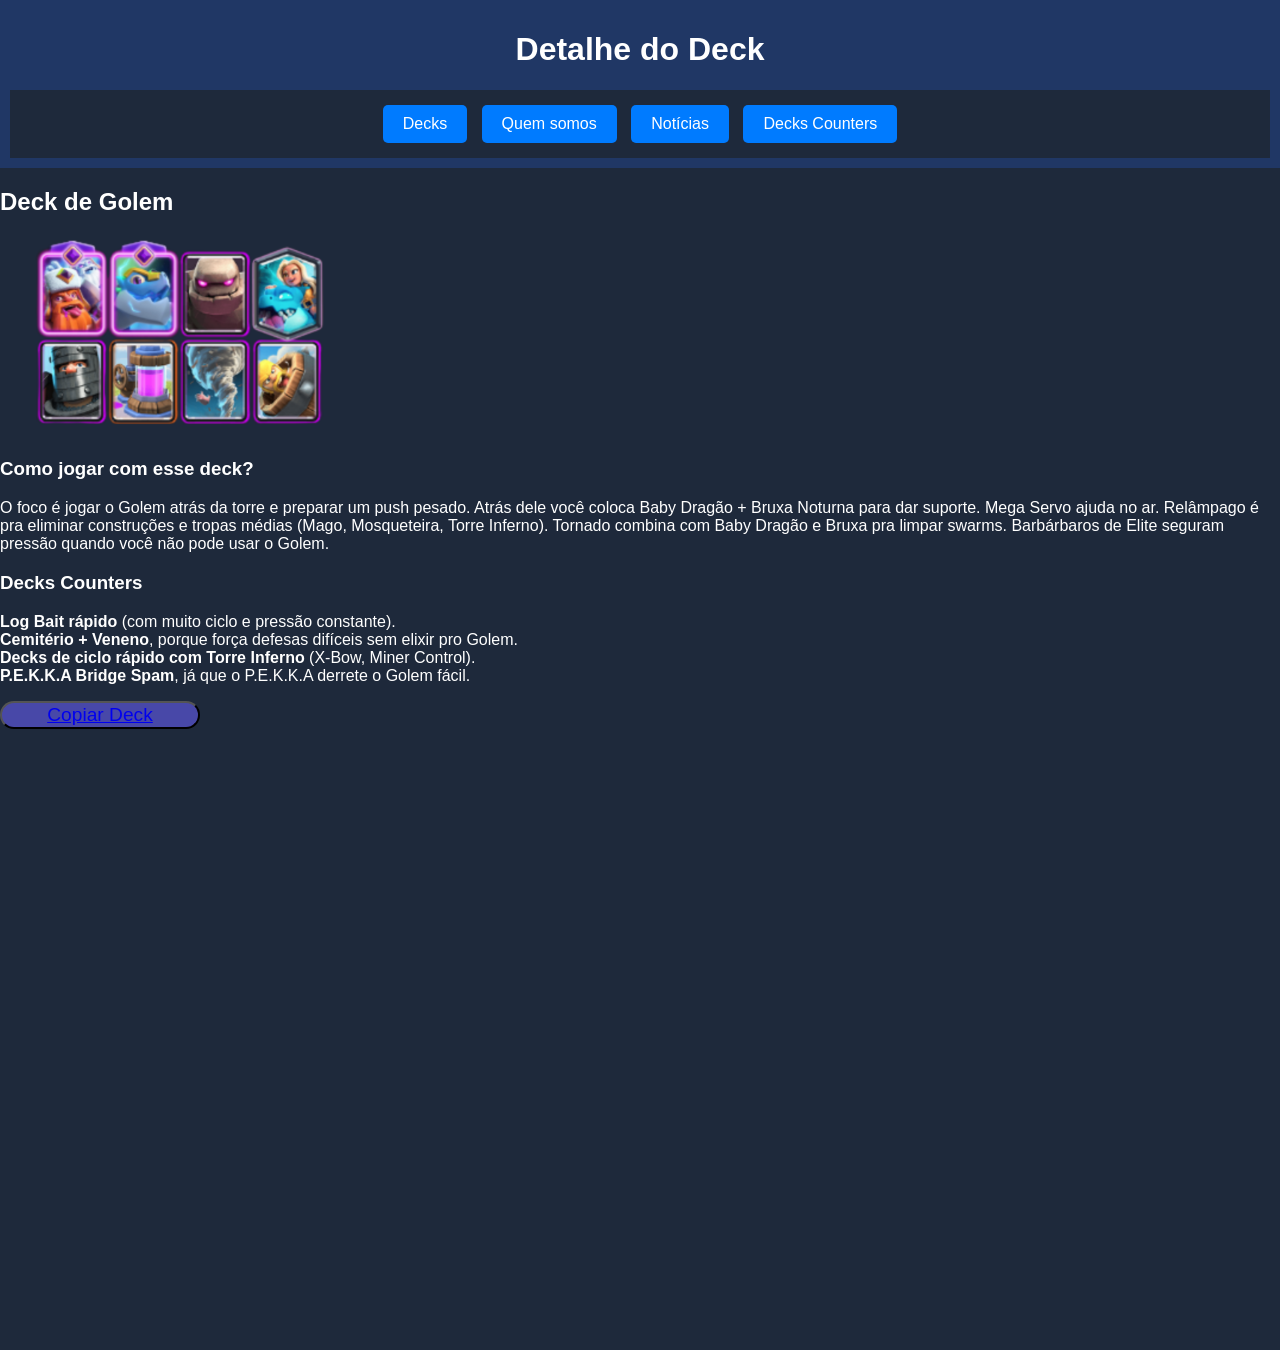
<file: deck-detail.html>
<!doctype html>
<html lang="pt-BR">
<head>
  <meta charset="utf-8" />
  <meta name="viewport" content="width=device-width,initial-scale=1" />
  <title>Detalhe do Deck - Clash Royale Deck Nexus</title>
  <link rel="stylesheet" href="style2.css" />
  <link rel="icon" type="image/png" href="img/logo.png">
</head>
<body>
  <header>
    <h1>Detalhe do Deck</h1>
    <nav>
    <a href="decks.html">Decks</a> 
    <a href="sobrenos.html">Quem somos</a>
    <a href="https://www.clashroyaledicas.com/noticias">Notícias</a>
    <a href="decks.counters.html">Decks Counters</a>
    </nav>
  </header>

  <main>
    <article id="deck">
      <h2 id="deck-name">Deck de Golem</h2>
      <div class="deck-cards">
        
        <img src="img/Design sem nome (4).png"width="360px" height="200px" alt="deck geral"/>
      </div>

      <section>
        <h3>Como jogar com esse deck?</h3>
        <p>O foco é jogar o Golem atrás da torre e preparar um push pesado.

Atrás dele você coloca Baby Dragão + Bruxa Noturna para dar suporte.

Mega Servo ajuda no ar.

Relâmpago é pra eliminar construções e tropas médias (Mago, Mosqueteira, Torre Inferno).

Tornado combina com Baby Dragão e Bruxa pra limpar swarms.

Barbárbaros de Elite seguram pressão quando você não pode usar o Golem.</p>
      </section>

      <section>
        <h3>Decks Counters</h3>
      <p> <strong>Log Bait rápido</strong> (com muito ciclo e pressão constante).<br>

<strong> Cemitério + Veneno</strong>, porque força defesas difíceis sem elixir pro Golem.<br>

<strong>  Decks de ciclo rápido com Torre Inferno</strong> (X-Bow, Miner Control).<br>

<strong>  P.E.K.K.A Bridge Spam</strong>, já que o P.E.K.K.A derrete o Golem fácil.</p>

      <button id="copy-deck"><a href="https://link.clashroyale.com/deck/pt?deck=26000029;26000053;26000017;37173;26000050;26000027;27000005;28000011;26000043"
   class="btn-deck">
   Copiar Deck
</a></button>
      
    </article>
  </main>

  <script src="script.js"></script>
</body>
</html>
</file>
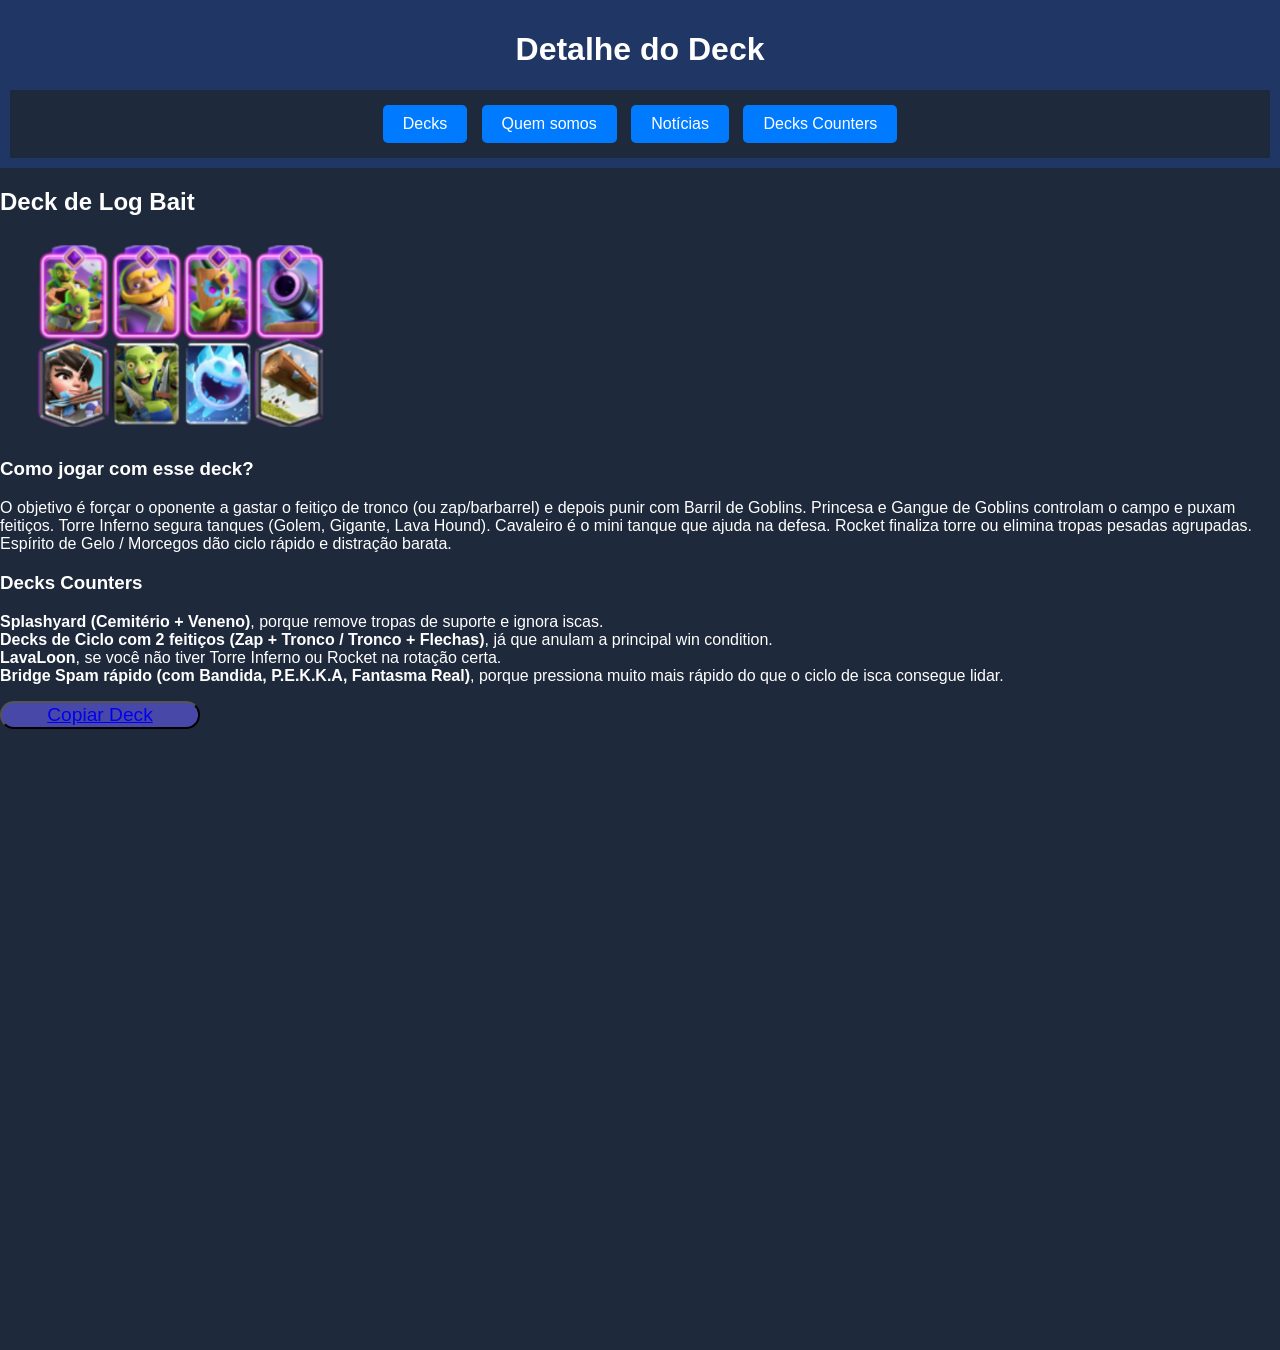
<file: deck-detail2 - Copia.html>
<!doctype html>
<html lang="pt-BR">
<head>
  <meta charset="utf-8" />
  <meta name="viewport" content="width=device-width,initial-scale=1" />
  <title>Detalhe do Deck - Clash Royale Deck Nexus</title>
  <link rel="stylesheet" href="style2.css" />
  <link rel="icon" type="image/png" href="img/logo.png">
</head>
<body>
  <header>
    <h1>Detalhe do Deck</h1>
    <nav>
      <a href="decks.html">Decks</a> 
      <a href="sobrenos.html">Quem somos</a>
      <a href="https://www.clashroyaledicas.com/noticias">Notícias</a>
      <a href="decks.counters.html">Decks Counters</a>
    </nav>
  </header>

  <main>
    <article id="deck">
      <h2 id="deck-name">Deck de Log Bait</h2>
      <div class="deck-cards">
        
        <img src="img/Design sem nome (7).png"width="360" height="200" alt="deck geral" />
      </div>

      <section>
        <h3>Como jogar com esse deck?</h3>
        <p>O objetivo é forçar o oponente a gastar o feitiço de tronco (ou zap/barbarrel) e depois punir com Barril de Goblins.

Princesa e Gangue de Goblins controlam o campo e puxam feitiços.

Torre Inferno segura tanques (Golem, Gigante, Lava Hound).

Cavaleiro é o mini tanque que ajuda na defesa.

Rocket finaliza torre ou elimina tropas pesadas agrupadas.

Espírito de Gelo / Morcegos dão ciclo rápido e distração barata.</p>
      </section>

      <section>
        <h3>Decks Counters</h3>
      <p><strong>Splashyard (Cemitério + Veneno)</strong>, porque remove tropas de suporte e ignora iscas.<br>

<strong>Decks de Ciclo com 2 feitiços (Zap + Tronco / Tronco + Flechas)</strong>, já que anulam a principal win condition.<br>

<strong>LavaLoon</strong>, se você não tiver Torre Inferno ou Rocket na rotação certa.<br>

<strong>Bridge Spam rápido (com Bandida, P.E.K.K.A, Fantasma Real)</strong>, 
porque pressiona muito mais rápido do que o ciclo de isca consegue lidar.</p>

      <button id="copy-deck"><a href="https://link.clashroyale.com/deck/pt?deck=28000004;26000000;26000037;27000000;26000040;26000019;26000030;28000011"
   class="btn-deck">
   Copiar Deck
</a></button>

    </article>
  </main>

  <script src="script.js"></script>
</body>
</html>
</file>
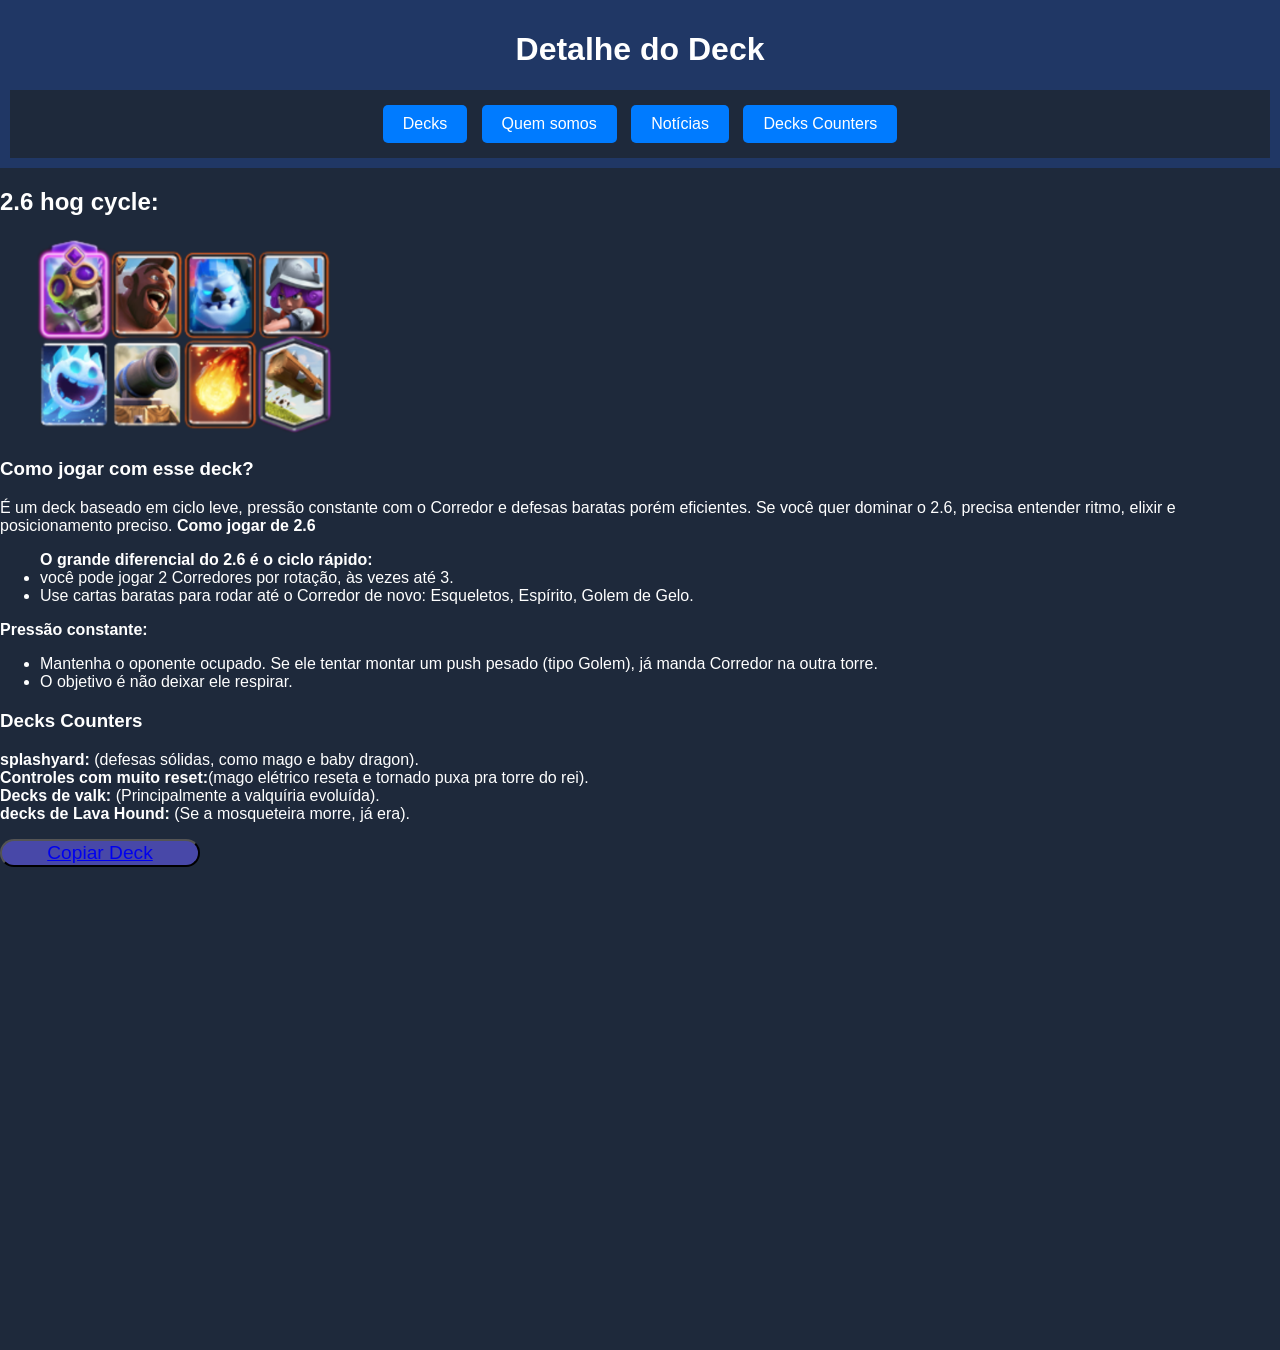
<file: deck-detail3 - Copia (2).html>
<!doctype html>
<html lang="pt-BR">

<head>
  <meta charset="utf-8" />
  <meta name="viewport" content="width=device-width,initial-scale=1" />
  <title>Detalhe do Deck - Clash Royale Deck Nexus</title>
  <link rel="stylesheet" href="style2.css" />
  <link rel="icon" type="image/png" href="img/logo.png">
</head>

<body>
  <header>
    <h1>Detalhe do Deck</h1>
    <nav>
      <a href="decks.html">Decks</a> 
      <a href="sobrenos.html">Quem somos</a>
      <a href="https://www.clashroyaledicas.com/noticias">Notícias</a>
      <a href="decks.counters.html">Decks Counters</a>
    </nav>
  </header>

  <main>
    <article id="deck">
      <h2 id="deck-name">2.6 hog cycle:</h2>
      <div class="deck-cards">

        <img src="img/Design sem nome (8).png" width="360" height="200" alt="deck geral" />
      </div>

      <section>
        <h3>Como jogar com esse deck?</h3>
        <p>É um deck baseado em ciclo leve, pressão constante com o Corredor e defesas baratas porém eficientes.
          Se você quer dominar o 2.6, precisa entender ritmo, elixir e posicionamento preciso.

          <strong>Como jogar de 2.6</strong>
        <ul>
          <strong>O grande diferencial do 2.6 é o ciclo rápido: </strong>
          <li>você pode jogar 2 Corredores por rotação, às vezes até 3.</li>
          <li>
            Use cartas baratas para rodar até o Corredor de novo: Esqueletos, Espírito, Golem de Gelo.
          </li>
        </ul>
          <strong>Pressão constante:</strong>
          <ul>
            <li>
              Mantenha o oponente ocupado. 
              Se ele tentar montar um push pesado (tipo Golem), já manda Corredor na outra torre.
            </li>
            <li>O objetivo é não deixar ele respirar.</li>
          </ul>
          

      </section>

      <section>
        <h3>Decks Counters</h3>
        <p> <strong>splashyard:</strong> (defesas sólidas, como mago e baby dragon).<br>

          <strong>Controles com muito reset:</strong>(mago elétrico reseta e tornado puxa pra torre do rei).<br>

          <strong>Decks de valk:</strong> (Principalmente a valquíria evoluída).<br>

          <strong>decks de Lava Hound:</strong> (Se a mosqueteira morre, já era).
        </p>

      <button id="copy-deck"><a href="https://link.clashroyale.com/deck/pt?deck=26000013;26000021;26000038;26000014;26000030;27000000;28000000;28000011"
   class="btn-deck">
   Copiar Deck
</a></button>

    </article>
  </main>

  <script src="script.js"></script>
</body>

</html>
</file>
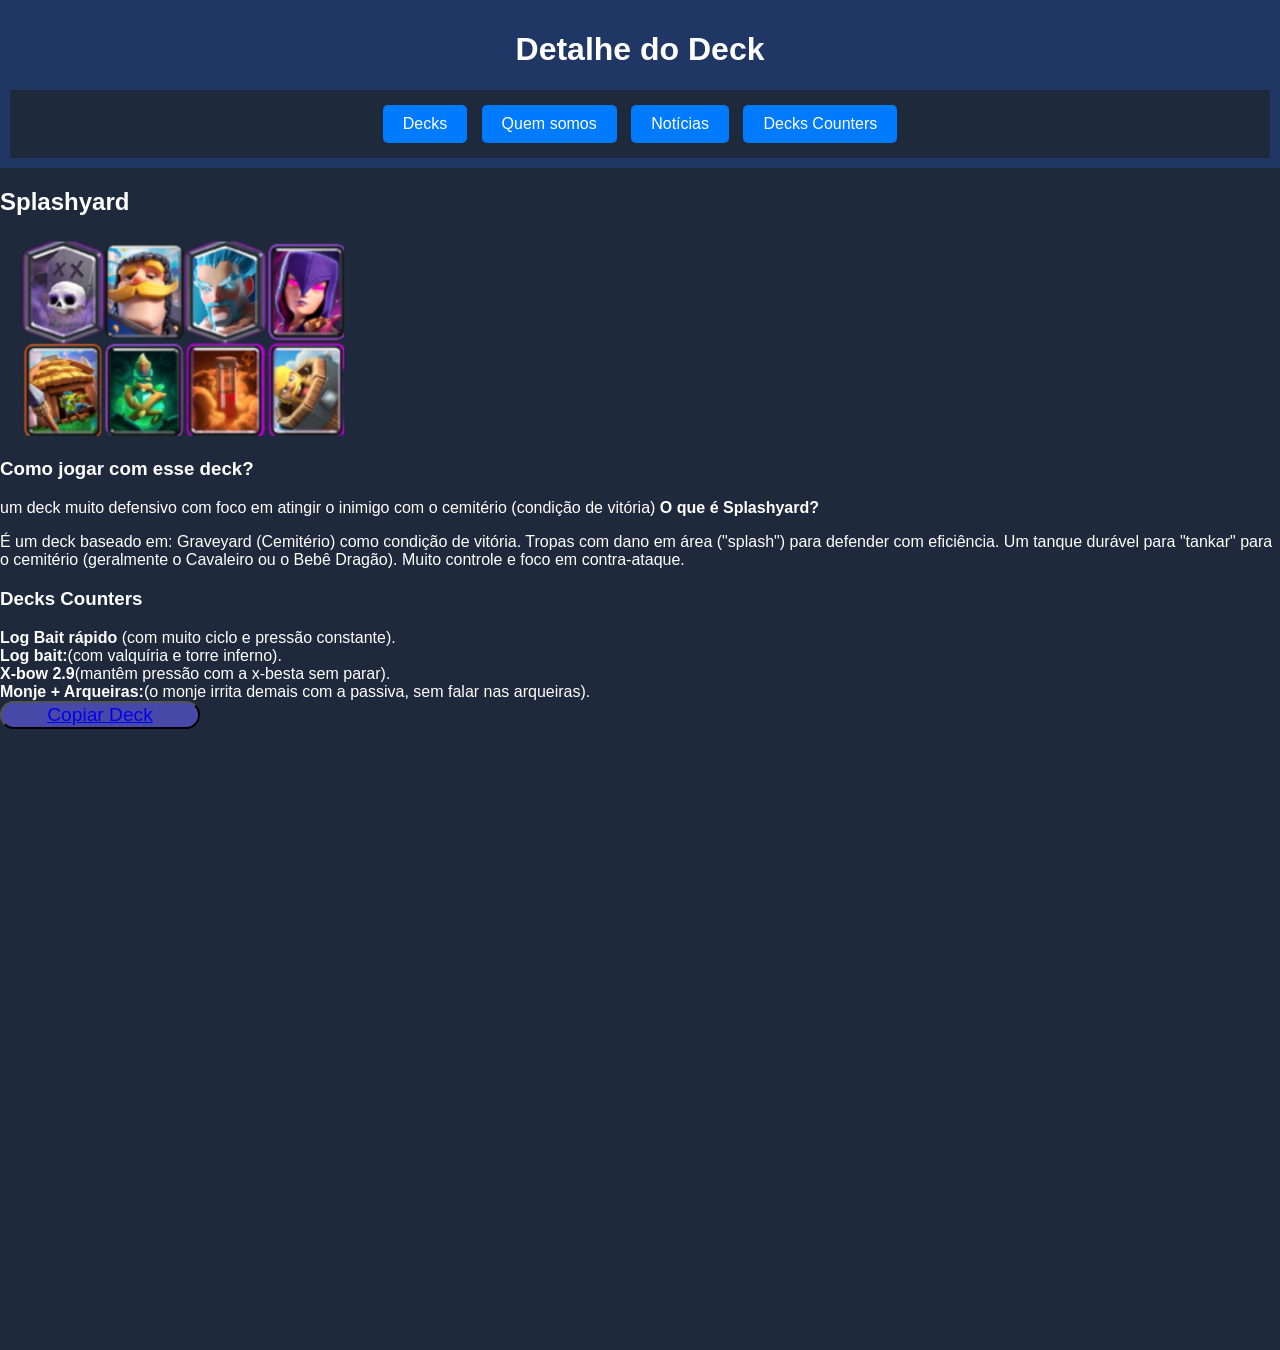
<file: deck-detail4 - Copia (4).html>
<!doctype html>
<html lang="pt-BR">
<head>
  <meta charset="utf-8" />
  <meta name="viewport" content="width=device-width,initial-scale=1" />
  <title>Detalhe do Deck - Clash Royale Deck Nexus</title>
  <link rel="stylesheet" href="style2.css" />
  <link rel="icon" type="image/png" href="img/logo.png">
</head>
<body>
  <header>
    <h1>Detalhe do Deck</h1>
    <nav>
      <a href="decks.html">Decks</a> 
      <a href="sobrenos.html">Quem somos</a>
      <a href="https://www.clashroyaledicas.com/noticias">Notícias</a>
      <a href="decks.counters.html">Decks Counters</a>
    </nav>
  </header>

  <main>
    <article id="deck">
      <h2 id="deck-name">Splashyard</h2>
      <div class="deck-cards">
       
        <img src="img/Design sem nome (6).png"width="360" height="200" alt="deck geral"/>
      </div>

      <section>
        <h3>Como jogar com esse deck?</h3>
        <p>um deck muito defensivo com foco em atingir o inimigo com o cemitério (condição de vitória)

          <strong>O que é Splashyard?</strong>
        <p>
          É um deck baseado em:

Graveyard (Cemitério) como condição de vitória.

Tropas com dano em área ("splash") para defender com eficiência.

Um tanque durável para "tankar" para o cemitério (geralmente o Cavaleiro ou o Bebê Dragão).

Muito controle e foco em contra-ataque.
        </p>



      </section>

      <section>
        <h3>Decks Counters</h3>
      <p> <strong>Log Bait rápido</strong> (com muito ciclo e pressão constante).<br>

<strong>Log bait:</strong>(com valquíria e torre inferno).<br>

<strong>X-bow 2.9</strong>(mantêm pressão com a x-besta sem parar).<br>

<strong>Monje + Arqueiras:</strong>(o monje irrita demais com a passiva, sem falar nas arqueiras).</br>

      <button id="copy-deck"><a href="https://link.clashroyale.com/deck/pt?deck=28000010;26000000;26000023;26000007;27000001;log;28000009;28000004"
   class="btn-deck">
   Copiar Deck
</a></button>

    </article>
  </main>

  <script src="script.js"></script>
</body>
</html>
</file>
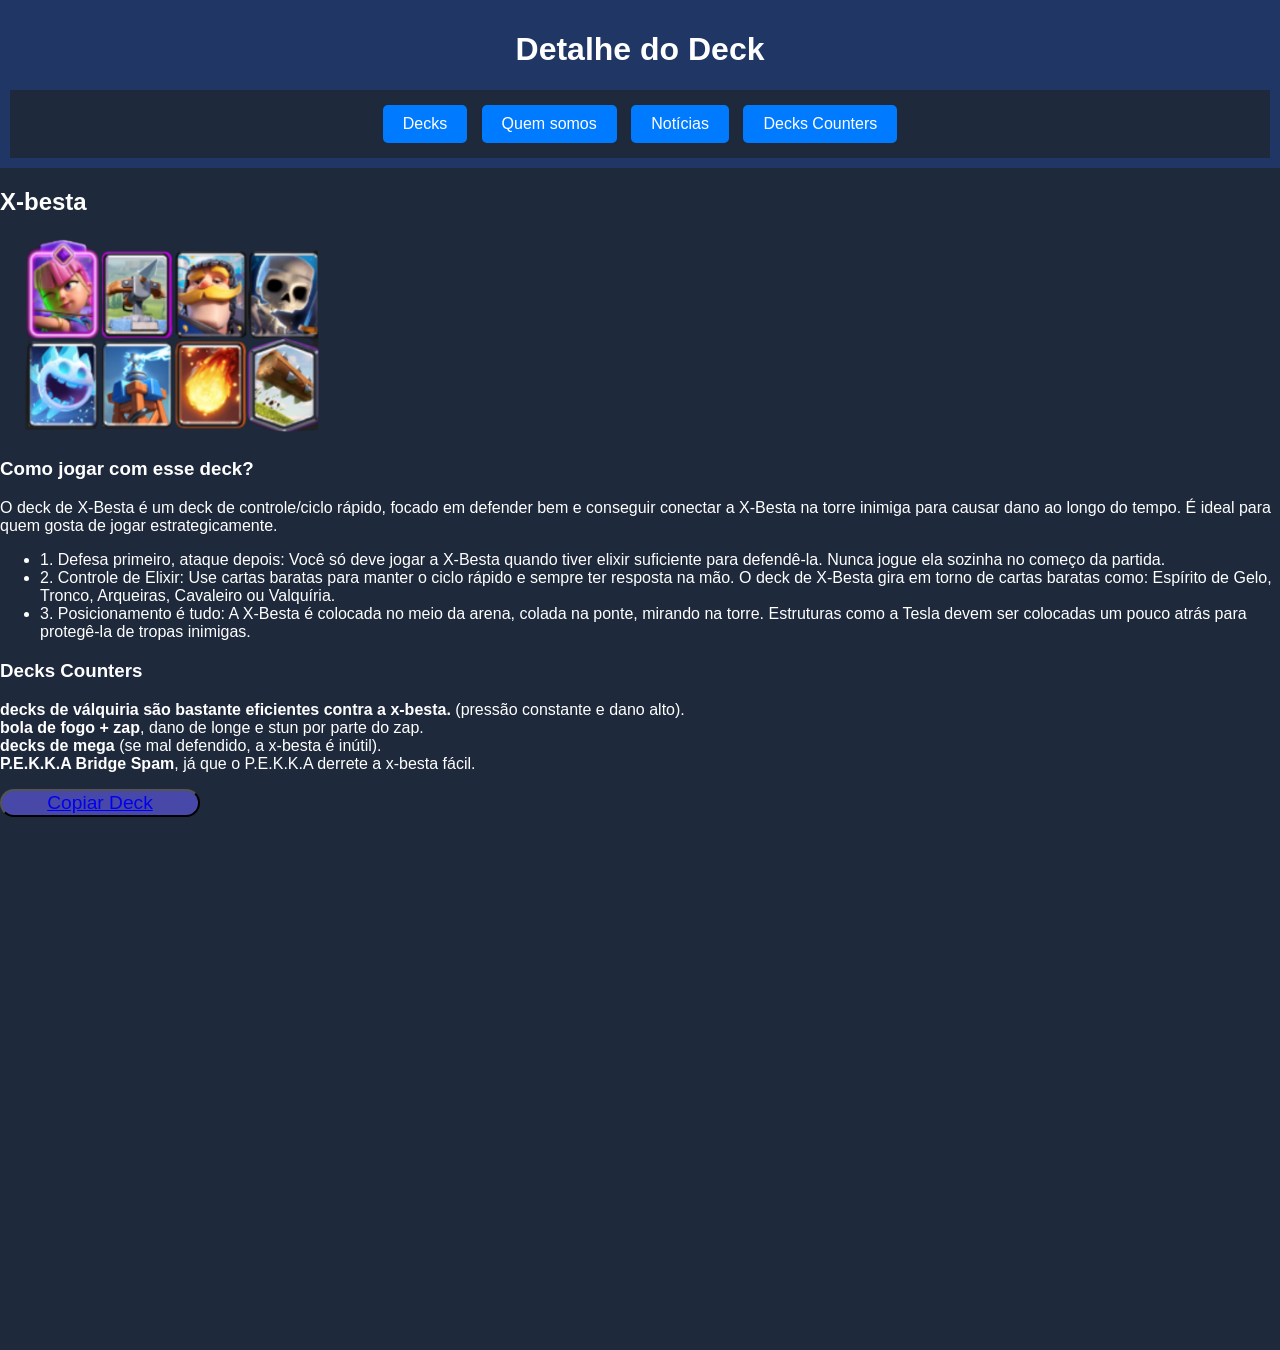
<file: deck-detail5 - Copia (3).html>
<!doctype html>
<html lang="pt-BR">
<head>
  <meta charset="utf-8" />
  <meta name="viewport" content="width=device-width,initial-scale=1" />
  <title>Detalhe do Deck - Clash Royale Deck Nexus</title>
  <link rel="stylesheet" href="style2.css" />
  <link rel="icon" type="image/png" href="img/logo.png">
</head>
<body>
  <header>
    <h1>Detalhe do Deck</h1>
    <nav>
      <a href="decks.html">Decks</a> 
      <a href="sobrenos.html">Quem somos</a>
      <a href="https://www.clashroyaledicas.com/noticias">Notícias</a>
      <a href="decks.counters.html">Decks Counters</a>
    </nav>
  </header>

  <main>
    <article id="deck">
      <h2 id="deck-name">X-besta</h2>
      <div class="deck-cards">
        <img src="img/Design sem nome (9).png"width="360" height="200" alt="deck geral"/> 
       
      </div>

      <section>
        <h3>Como jogar com esse deck?</h3>
        <p>O deck de X-Besta é um deck de controle/ciclo rápido, 
          focado em defender bem e conseguir conectar a X-Besta na torre 
          inimiga para causar dano ao longo do tempo. 
          É ideal para quem gosta de jogar estrategicamente.
          <ul>
            <li>
              1. Defesa primeiro, ataque depois: 

           Você só deve jogar a X-Besta quando tiver elixir suficiente para defendê-la. 
          Nunca jogue ela sozinha no começo da partida.
            </li>
            <li>
              2. Controle de Elixir:
          
               Use cartas baratas para manter o ciclo rápido e sempre ter resposta na mão. 
              O deck de X-Besta gira em torno de cartas baratas como:
              Espírito de Gelo,
            
              Tronco,
            
              Arqueiras,
            
              Cavaleiro ou Valquíria.
            </li>
            
            <li> 3. Posicionamento é tudo:
               A X-Besta é colocada no meio da arena, colada na ponte, mirando na torre.
                Estruturas como a Tesla devem ser colocadas um pouco atrás para protegê-la 
                de tropas inimigas.
            </li>
          </ul>

          
</p>
      </section>

      <section>
        <h3>Decks Counters</h3>
      <p> <strong>decks de válquiria são bastante eficientes
        contra a x-besta.</strong> (pressão constante e dano alto).<br>

<strong> bola de fogo + zap</strong>, dano de longe e stun por parte do zap.<br>

<strong> decks de mega </strong> (se mal defendido, a x-besta é inútil).<br>

<strong>  P.E.K.K.A Bridge Spam</strong>, já que o P.E.K.K.A derrete a x-besta fácil.</p>

      <button id="copy-deck"><a href="https://link.clashroyale.com/deck/pt?deck=26000001;27000008;26000000;26000010;26000030;27000006;28000000;28000011"
   class="btn-deck">
   Copiar Deck
</a></button>

    </article>
  </main>

  <script src="script.js"></script>
</body>
</html>
</file>
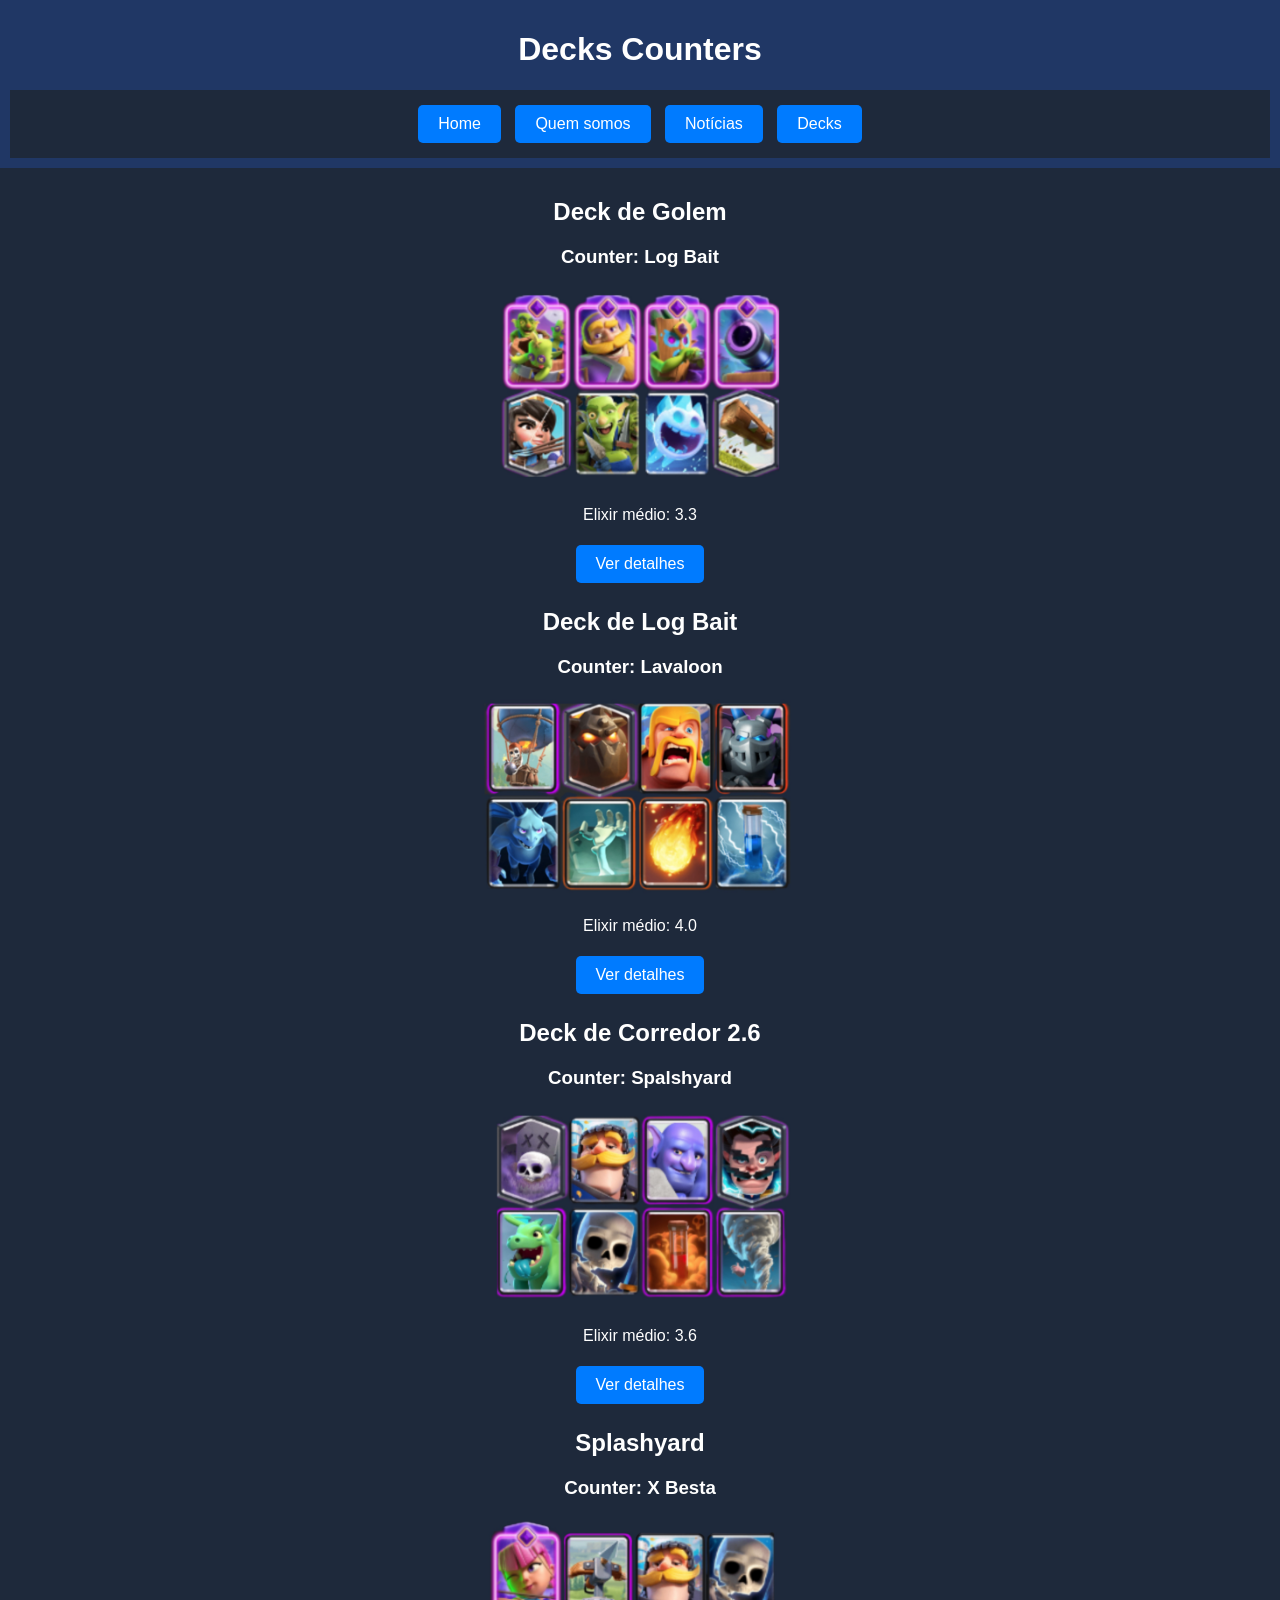
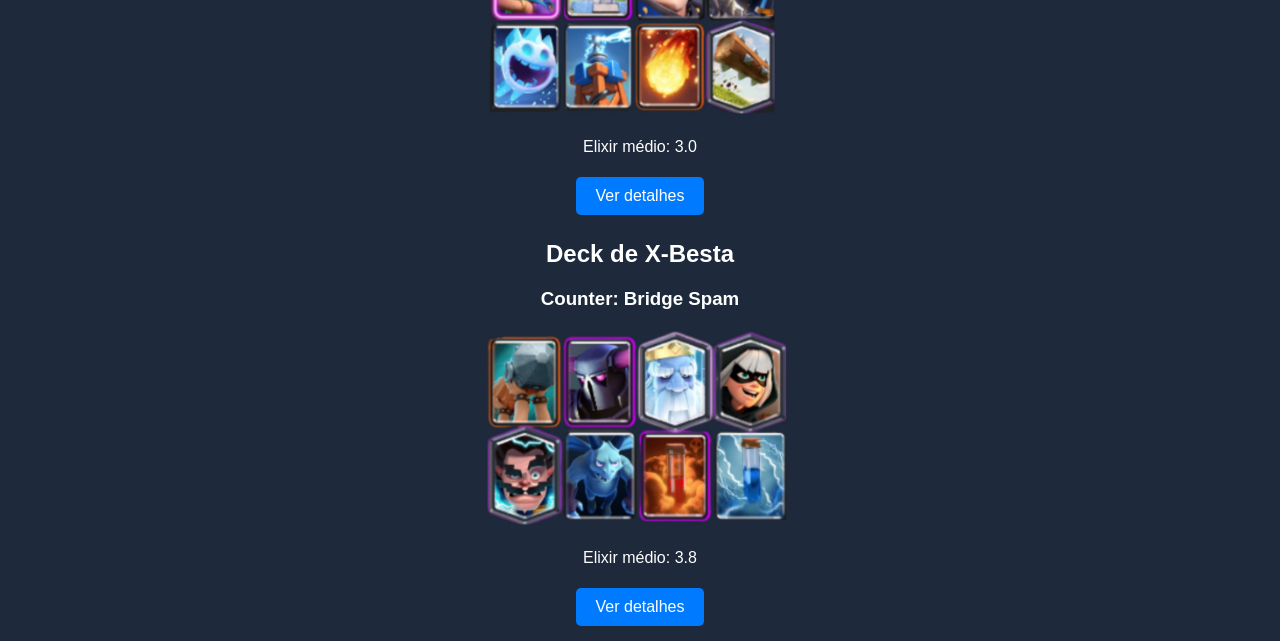
<file: decks.counters.html>
<!doctype html>
<html lang="pt-BR">
<head>
  <meta charset="utf-8" />
  <meta name="viewport" content="width=device-width,initial-scale=1" />
  <title> Clash Royale Deck Nexus</title>
  <link rel="stylesheet" href="style2.css" />
  <link rel="icon" type="image/png" href="img/logo.png">
</head>
<body>
  <header z-index="-1;">
    <h1>Decks Counters</h1>
    <nav>
    <a href="index.html">Home</a>
    <a href="sobrenos.html">Quem somos</a>
    <a href="https://www.clashroyaledicas.com/noticias">Notícias</a>
    <a href="decks.html">Decks</a>
    </nav>
  </header>
 
<nav>
  <main>
    <section class="deck-list">
      <div class="deck-card">
        <h2>Deck de Golem</h2>
        <h3> Counter: Log Bait</h3>
        <img src="deckcounter1.jpeg" width="350" height="200">
        <p>Elixir médio: 3.3</p>
        <a href="deck-detail2 - Copia.html">Ver detalhes</a>
      </div>

      <div class="deck-card">
        <h2>Deck de Log Bait</h2>
        <h3> Counter: Lavaloon</h3>
        <img src="WhatsApp Image 2025-11-19 at 14.55.51.jpeg" width="350" height="200">
        <p>Elixir médio: 4.0</p>
        <a href="deckscountersdetail2.html">Ver detalhes</a>
      </div>

       <div class="deck-card">
        <h2>Deck de Corredor 2.6</h2>
        <h3> Counter: Spalshyard</h3>
        <img src="WhatsApp Image 2025-11-19 at 14.55.51 (1).jpeg"  width="350" height="200">
        <p>Elixir médio: 3.6</p>
        <a href="deckscountersdetail3..html">Ver detalhes</a>
      </div>

      <div class="deck-card">
        <h2>Splashyard</h2>
        <h3> Counter: X Besta</h3>
        <img src="WhatsApp Image 2025-11-19 at 14.22.17.jpeg" width="350" height="200">
        <p>Elixir médio: 3.0</p>
        <a href="deck-detail5 - Copia (3).html">Ver detalhes</a>
      </div>

       <div class="deck-card">
        <h2>Deck de X-Besta</h2>
        <h3> Counter: Bridge Spam</h3>
        <img src="WhatsApp Image 2025-11-19 at 14.55.51 (2).jpeg" width="350" height="200">
        <p>Elixir médio: 3.8</p>
       <a href="deckscountersdetail5.html">Ver detalhes</a>
</nav>
       
        
       
      </div>
      
      </section>
  </main>
</body>
</html>
</file>
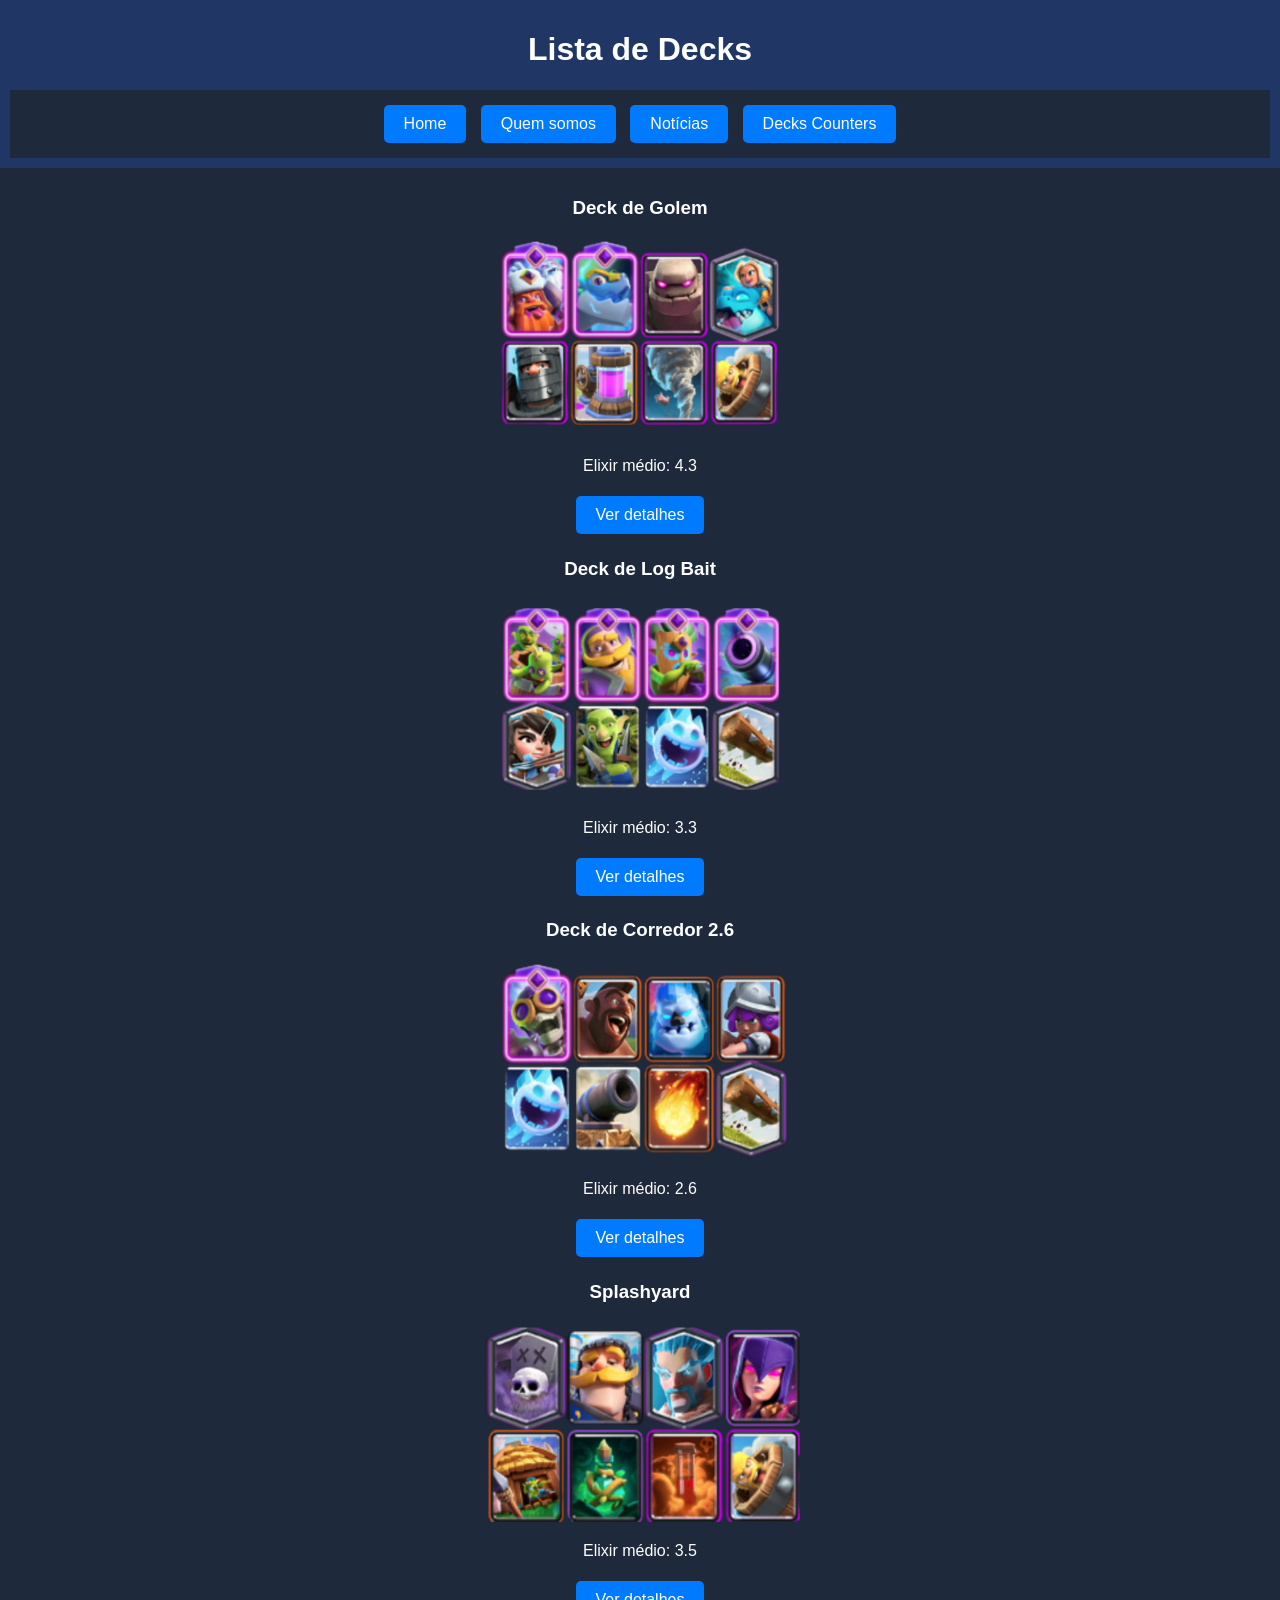
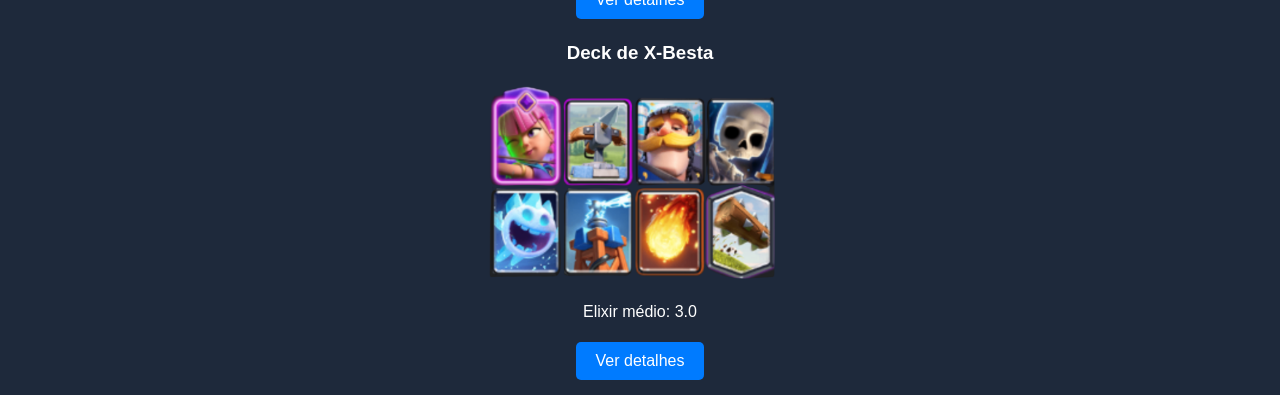
<file: decks.html>
<!doctype html>
<html lang="pt-BR">
<head>
  <meta charset="utf-8" />
  <meta name="viewport" content="width=device-width,initial-scale=1" />
  <title> Clash Royale Deck Nexus</title>
  <link rel="stylesheet" href="style2.css" />
  <link rel="icon" type="image/png" href="img/logo.png">
</head>
<body>
  <header z-index="-1;">
    <h1>Lista de Decks</h1>
    <nav>
    <a href="index.html">Home</a>
    <a href="sobrenos.html">Quem somos</a>
    <a href="https://www.clashroyaledicas.com/noticias">Notícias</a>
    <a href="decks.counters.html">Decks Counters</a>
    </nav>
  </header>
 
<nav>
  <main>
    <section class="deck-list">
      <div class="deck-card">
        <h3>Deck de Golem</h3>
        <img src="img/Design sem nome (4).png" width="350" height="200">
        <p>Elixir médio: 4.3</p>
        <a href="deck-detail.html">Ver detalhes</a>
      </div>

      <div class="deck-card">
        <h3>Deck de Log Bait</h3>
        <img src="img/Design sem nome (7).png" width="350" height="200">
        <p>Elixir médio: 3.3</p>
        <a href="deck-detail2 - Copia.html">Ver detalhes</a>
      </div>
       <div class="deck-card">
        <h3>Deck de Corredor 2.6</h3>
        <img src="img/Design sem nome (8).png" width="350" height="200">
        <p>Elixir médio: 2.6</p>
        <a href="deck-detail3 - Copia (2).html">Ver detalhes</a>
      </div>
      <div class="deck-card">
        <h3>Splashyard</h3>
        <img src="img/Design sem nome (6).png" width="350" height="200">
        <p>Elixir médio: 3.5</p>
        <a href="deck-detail4 - Copia (4).html">Ver detalhes</a>
      </div>
       <div class="deck-card">
        <h3>Deck de X-Besta</h3>
        <img src="img/Design sem nome (9).png" width="350" height="200">
        <p>Elixir médio: 3.0</p>
       <a href="deck-detail5 - Copia (3).html">Ver detalhes</a>
</nav>
       
        
       
      </div>
      
      </section>
  </main>
</body>
</html>
</file>
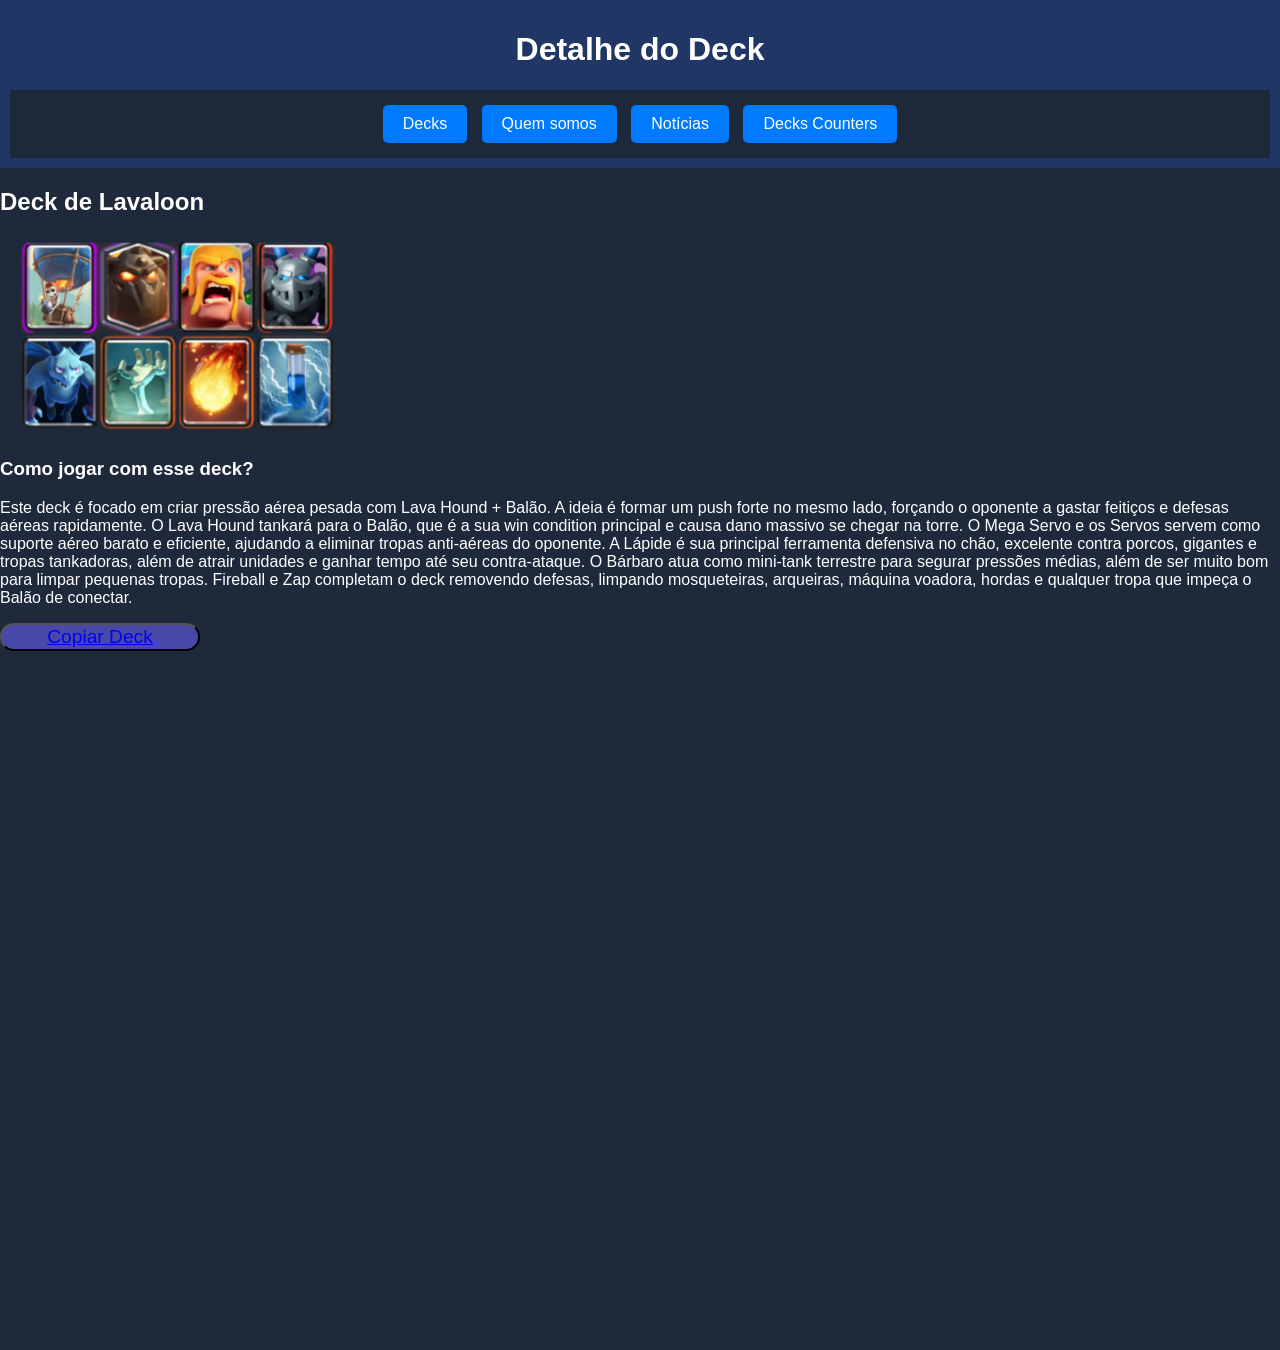
<file: deckscountersdetail2.html>
<!doctype html>
<html lang="pt-BR">
<head>
  <meta charset="utf-8" />
  <meta name="viewport" content="width=device-width,initial-scale=1" />
  <title>Detalhe do Deck - Clash Royale Deck Nexus</title>
  <link rel="stylesheet" href="style2.css" />
  <link rel="icon" type="image/png" href="img/logo.png">
</head>
<body>
  <header>
    <h1>Detalhe do Deck</h1>
    <nav>
        <a href="decks.html">Decks</a> 
        <a href="sobrenos.html">Quem somos</a>
        <a href="https://www.clashroyaledicas.com/noticias">Notícias</a>
        <a href="decks.counters.html">Decks Counters</a>
    </nav>
  </header>

  <main>
    <article id="deck">
      <h2 id="deck-name">Deck de Lavaloon</h2>
      <div class="deck-cards">
        
        <img src="WhatsApp Image 2025-11-19 at 14.55.51.jpeg"width="360" height="200" alt="deck geral" />
      </div>

      <section>
        <h3>Como jogar com esse deck?</h3>
        <p>Este deck é focado em criar pressão aérea pesada com Lava Hound + Balão. A ideia é formar um push forte no mesmo lado, forçando o oponente a gastar feitiços e defesas aéreas rapidamente. O Lava Hound tankará para o Balão, que é a sua win condition principal e causa dano massivo se chegar na torre.

            O Mega Servo e os Servos servem como suporte aéreo barato e eficiente, ajudando a eliminar tropas anti-aéreas do oponente. A Lápide é sua principal ferramenta defensiva no chão, excelente contra porcos, gigantes e tropas tankadoras, além de atrair unidades e ganhar tempo até seu contra-ataque.
            
            O Bárbaro atua como mini-tank terrestre para segurar pressões médias, além de ser muito bom para limpar pequenas tropas. Fireball e Zap completam o deck removendo defesas, limpando mosqueteiras, arqueiras, máquina voadora, hordas e qualquer tropa que impeça o Balão de conectar.</p>
      </section>

      <button id="copy-deck"><a href="https://link.clashroyale.com/pt?clashroyale://copyDeck?deck=26000006;26000029;26000008;26000039;26000005;27000009;28000000;28000008&slots=0;0;0;0;0;0;0;0&tt=159000000&l=Royals&id=J2GPQ9RJY"
   class="btn-deck">
   Copiar Deck
</a></button>

    </article>
  </main>

  <script src="script.js"></script>
</body>
</html>
</file>
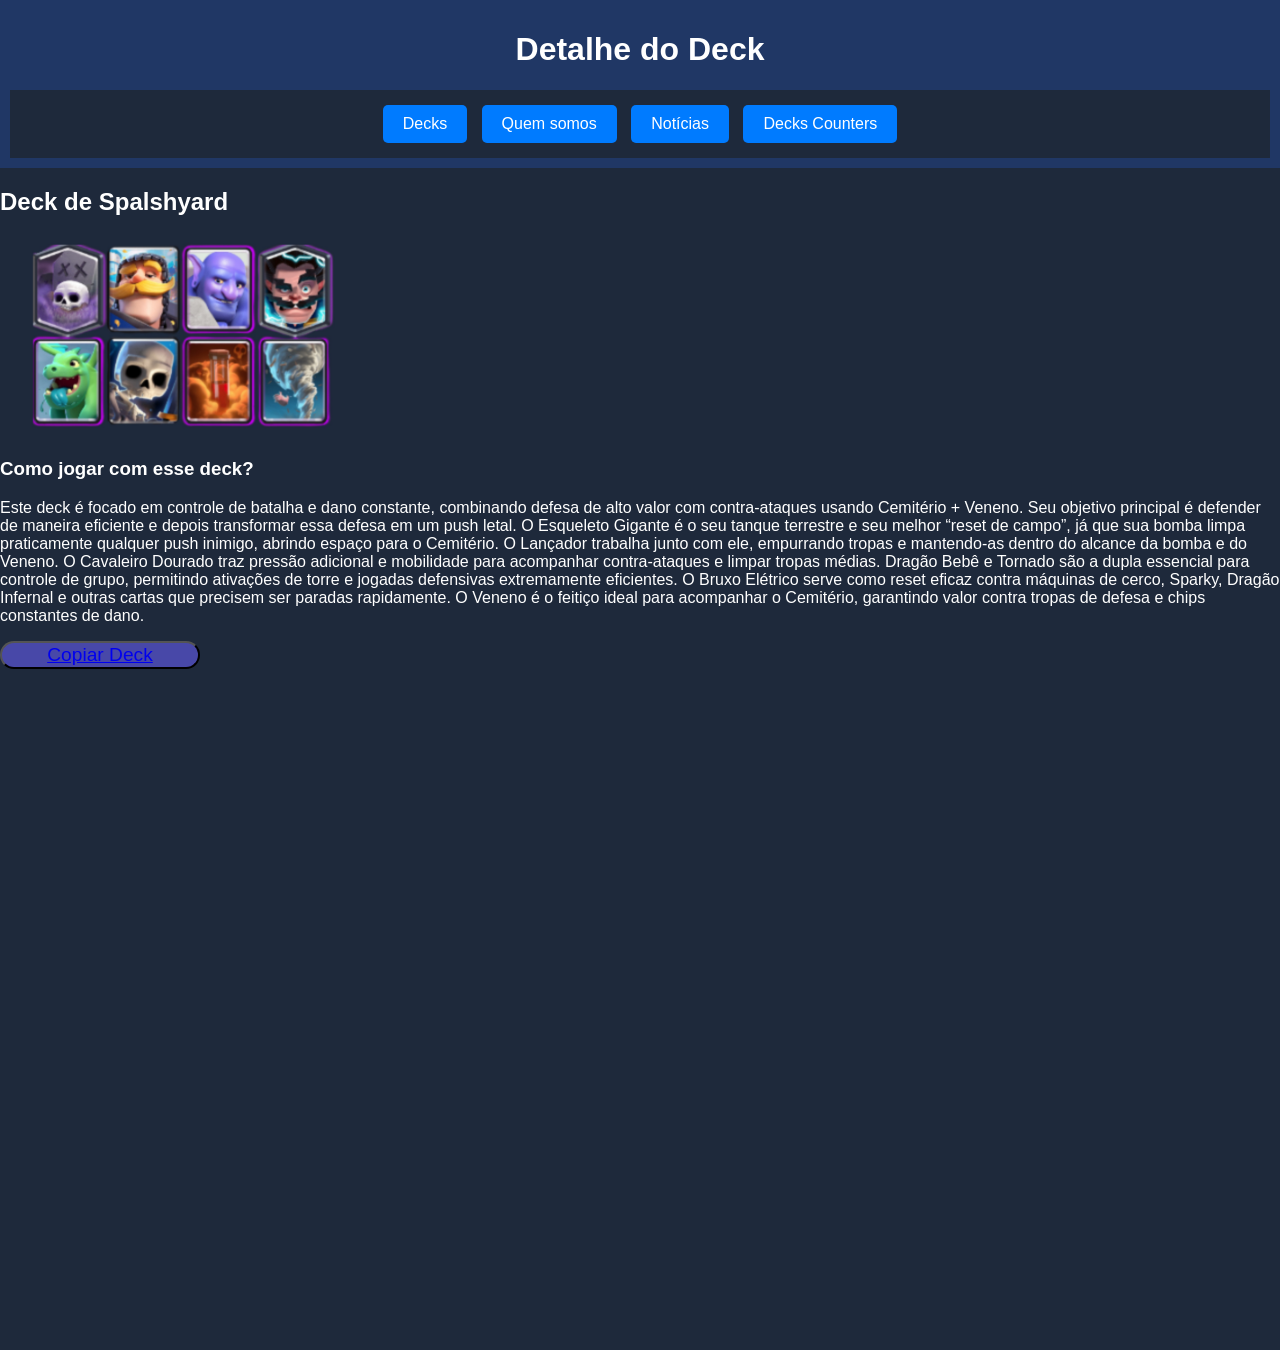
<file: deckscountersdetail3..html>
<!doctype html>
<html lang="pt-BR">
<head>
  <meta charset="utf-8" />
  <meta name="viewport" content="width=device-width,initial-scale=1" />
  <title>Detalhe do Deck - Clash Royale Deck Nexus</title>
  <link rel="stylesheet" href="style2.css" />
  <link rel="icon" type="image/png" href="img/logo.png">
</head>
<body>
  <header>
    <h1>Detalhe do Deck</h1>
    <nav>
        <a href="decks.html">Decks</a> 
        <a href="sobrenos.html">Quem somos</a>
        <a href="https://www.clashroyaledicas.com/noticias">Notícias</a>
        <a href="decks.counters.html">Decks Counters</a>
    </nav>
  </header>

  <main>
    <article id="deck">
      <h2 id="deck-name">Deck de Spalshyard</h2>
      <div class="deck-cards">
        
        <img src="WhatsApp Image 2025-11-19 at 14.55.51 (1).jpeg"width="360" height="200" alt="deck geral" />
      </div>

      <section>
        <h3>Como jogar com esse deck?</h3>
        <p>Este deck é focado em controle de batalha e dano constante, combinando defesa de alto valor com contra-ataques usando Cemitério + Veneno. Seu objetivo principal é defender de maneira eficiente e depois transformar essa defesa em um push letal.

            O Esqueleto Gigante é o seu tanque terrestre e seu melhor “reset de campo”, já que sua bomba limpa praticamente qualquer push inimigo, abrindo espaço para o Cemitério. O Lançador trabalha junto com ele, empurrando tropas e mantendo-as dentro do alcance da bomba e do Veneno.
            
            O Cavaleiro Dourado traz pressão adicional e mobilidade para acompanhar contra-ataques e limpar tropas médias. Dragão Bebê e Tornado são a dupla essencial para controle de grupo, permitindo ativações de torre e jogadas defensivas extremamente eficientes.
            
            O Bruxo Elétrico serve como reset eficaz contra máquinas de cerco, Sparky, Dragão Infernal e outras cartas que precisem ser paradas rapidamente. O Veneno é o feitiço ideal para acompanhar o Cemitério, garantindo valor contra tropas de defesa e chips constantes de dano.</p>
      </section>

      <button id="copy-deck"><a href="https://link.clashroyale.com/pt?clashroyale://copyDeck?deck=28000010;26000000;26000010;28000012;28000009;26000015;26000042;26000034&slots=0;0;0;0;0;0;0;0&tt=159000000&l=Royals&id=VY8P9QPQY"
   class="btn-deck">
   Copiar Deck
</a></button>

    </article>
  </main>

  <script src="script.js"></script>
</body>
</html>
</file>
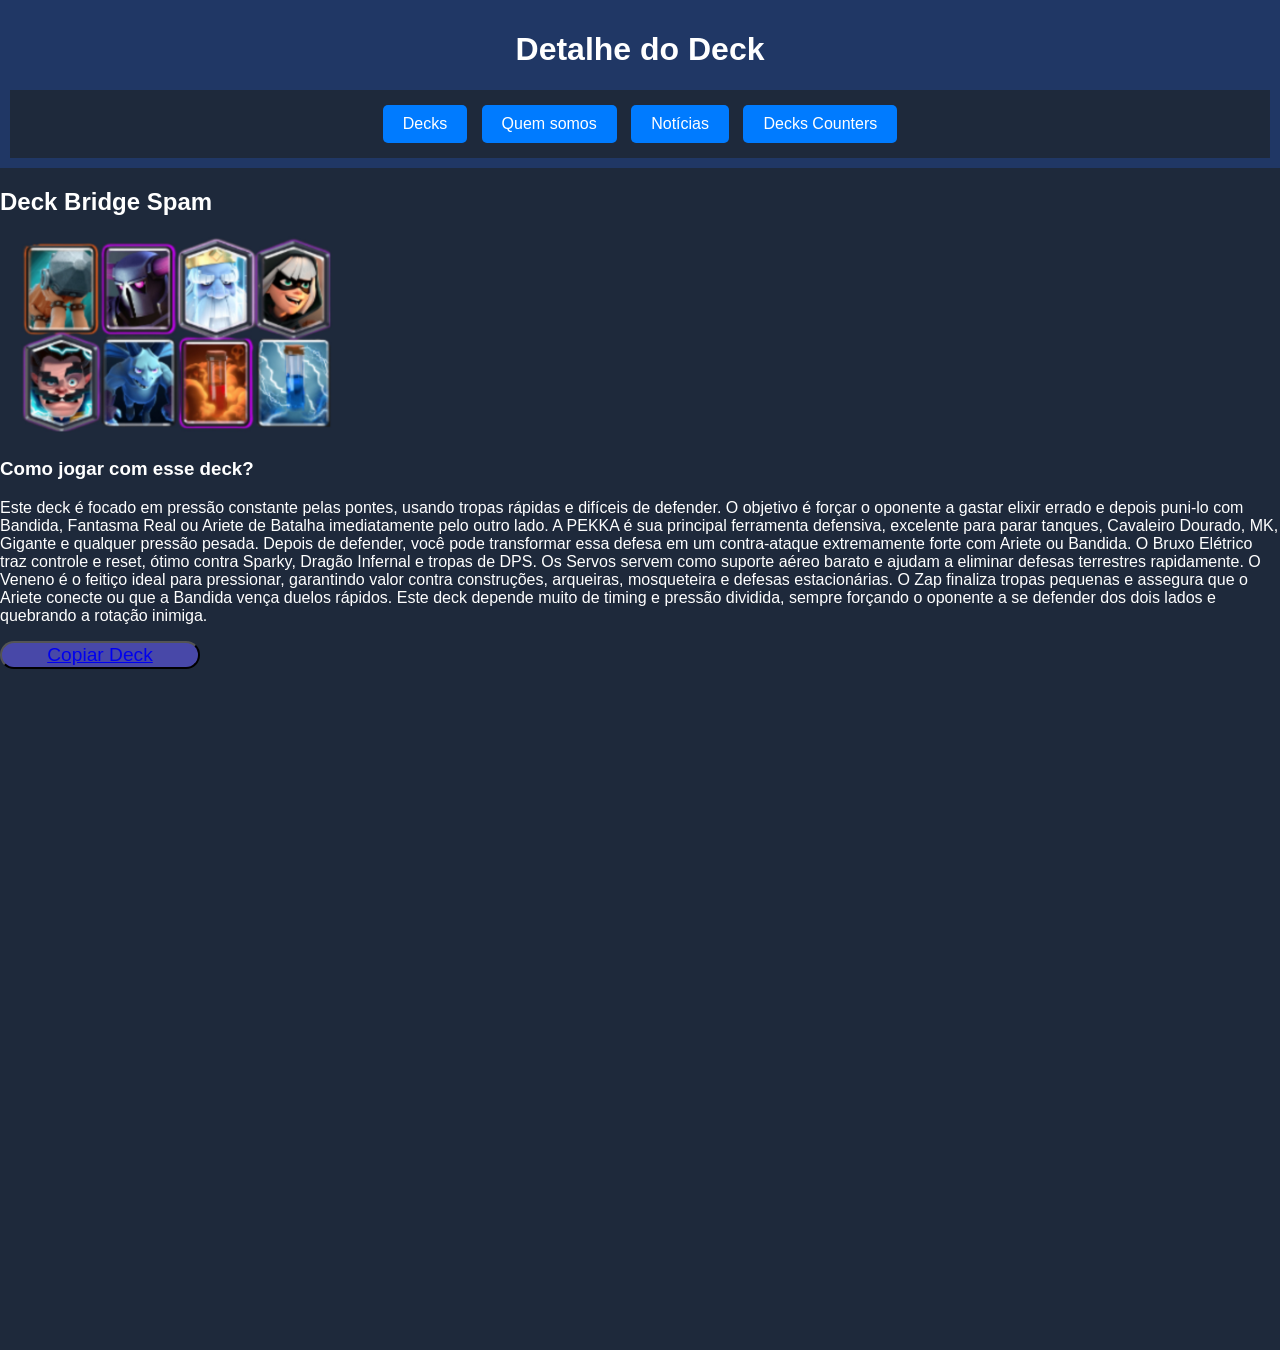
<file: deckscountersdetail5.html>
<!doctype html>
<html lang="pt-BR">
<head>
  <meta charset="utf-8" />
  <meta name="viewport" content="width=device-width,initial-scale=1" />
  <title>Detalhe do Deck - Clash Royale Deck Nexus</title>
  <link rel="stylesheet" href="style2.css" />
  <link rel="icon" type="image/png" href="img/logo.png">
</head>
<body>
  <header>
    <h1>Detalhe do Deck</h1>
    <nav>
        <a href="decks.html">Decks</a> 
        <a href="sobrenos.html">Quem somos</a>
        <a href="https://www.clashroyaledicas.com/noticias">Notícias</a>
        <a href="decks.counters.html">Decks Counters</a>
    </nav>
  </header>

  <main>
    <article id="deck">
      <h2 id="deck-name">Deck Bridge Spam</h2>
      <div class="deck-cards">
        
        <img src="WhatsApp Image 2025-11-19 at 14.55.51 (2).jpeg"width="360" height="200" alt="deck geral" />
      </div>

      <section>
        <h3>Como jogar com esse deck?</h3>
        <p>Este deck é focado em pressão constante pelas pontes, usando tropas rápidas e difíceis de defender. O objetivo é forçar o oponente a gastar elixir errado e depois puni-lo com Bandida, Fantasma Real ou Ariete de Batalha imediatamente pelo outro lado.

            A PEKKA é sua principal ferramenta defensiva, excelente para parar tanques, Cavaleiro Dourado, MK, Gigante e qualquer pressão pesada. Depois de defender, você pode transformar essa defesa em um contra-ataque extremamente forte com Ariete ou Bandida.
            
            O Bruxo Elétrico traz controle e reset, ótimo contra Sparky, Dragão Infernal e tropas de DPS. Os Servos servem como suporte aéreo barato e ajudam a eliminar defesas terrestres rapidamente.
            
            O Veneno é o feitiço ideal para pressionar, garantindo valor contra construções, arqueiras, mosqueteira e defesas estacionárias. O Zap finaliza tropas pequenas e assegura que o Ariete conecte ou que a Bandida vença duelos rápidos.
            
            Este deck depende muito de timing e pressão dividida, sempre forçando o oponente a se defender dos dois lados e quebrando a rotação inimiga.</p>
      </section>

      <button id="copy-deck"><a href="https://link.clashroyale.com/pt?clashroyale://copyDeck?deck=26000036;27000008;26000050;26000046;26000042;26000005;28000009;28000008&slots=0;0;0;0;0;0;0;0&tt=159000000&l=Royals&id=J2GPQ9RJY"
   class="btn-deck">
   Copiar Deck
</a></button>

    </article>
  </main>

  <script src="script.js"></script>
</body>
</html>
</file>
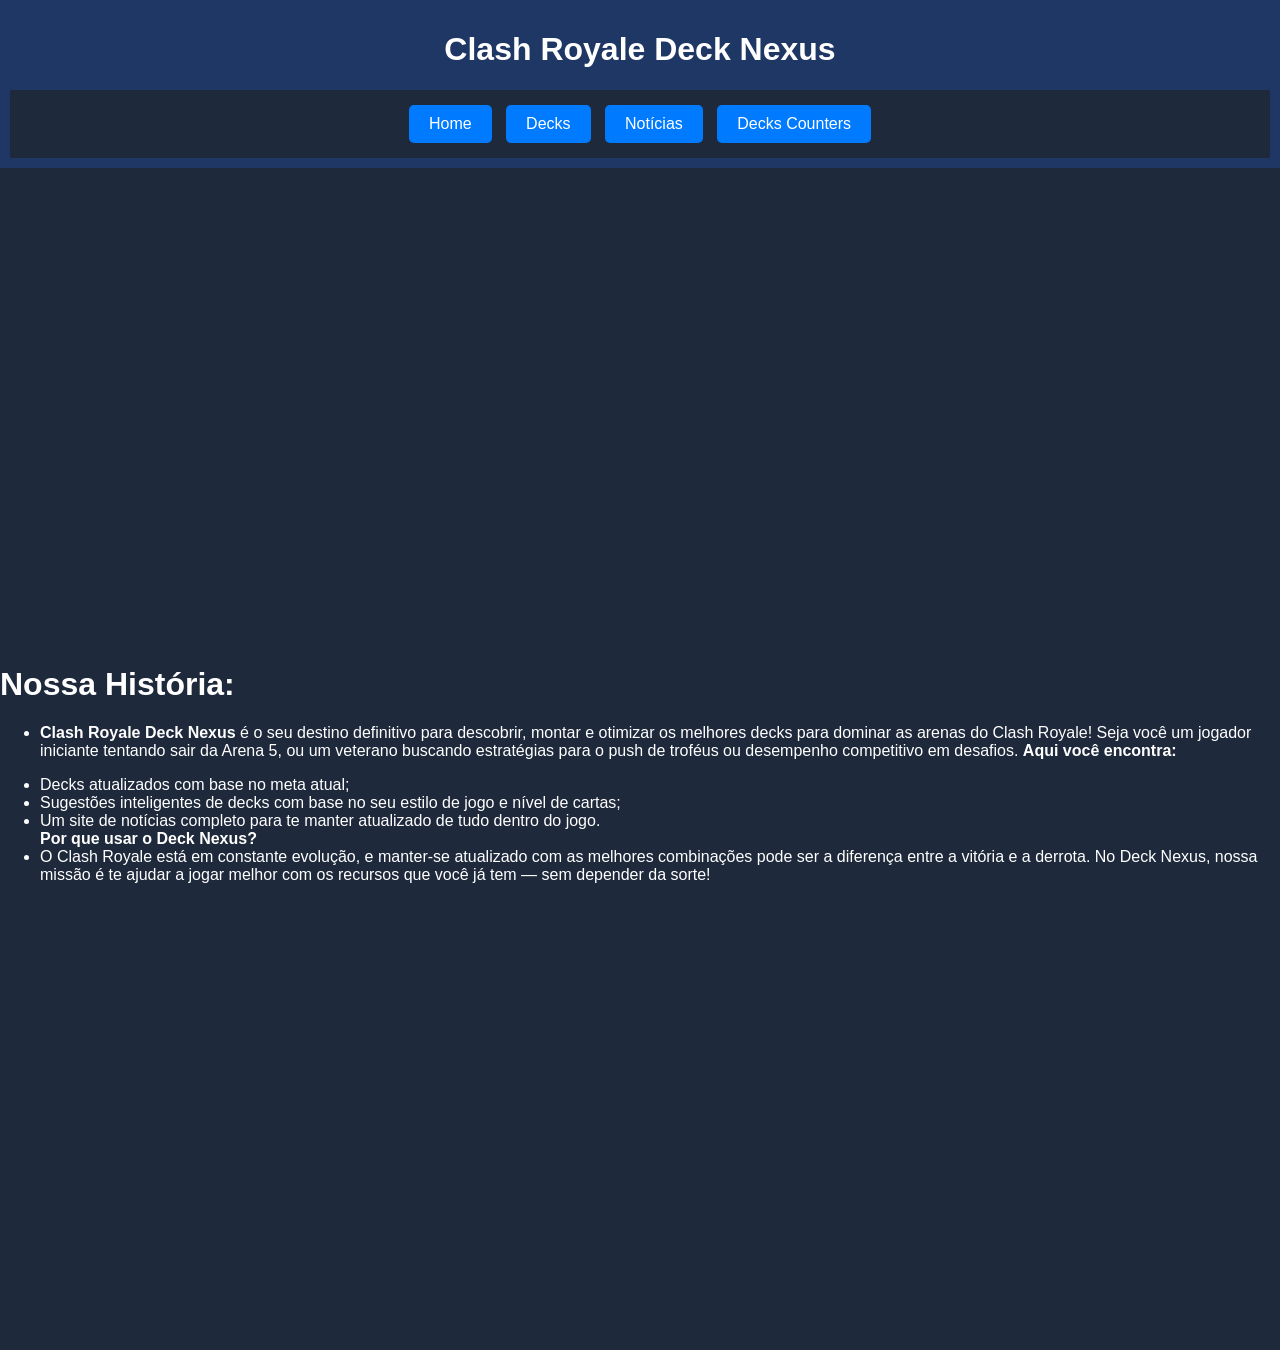
<file: sobrenos.html>
<!DOCTYPE html>
<html lang="pt-br">

<head>
    <meta charset="UTF-8">
    <meta name="viewport" content="width=device-width, initial-scale=1.0">
    <title>Quem somos?</title>
    <link rel="stylesheet" href="style2.css" />
    <link rel="icon" type="image/png" href="img/logo.png">
</head>
<header>
    <h1> Clash Royale Deck Nexus</h1>
    <nav>
        <a href="index.html">Home</a>
        <a href="decks.html">Decks</a>
        <a href="https://www.clashroyaledicas.com/noticias">Notícias</a>
        <a href="decks.counters.html">Decks Counters</a>
    </nav>
</header>

<body>
    <video loop="true" autoplay="autoplay" muted
        style="object-fit: cover; width: 100vw;height: 100vh;position: fixed;top: 0;left: 0;z-index: -1;">
        <source src="img/Clash Royale    Marcelo Adnet  Comercial de TV.mp4" type="video/mp4">
    </video>












    <footer>
        <h1>Nossa História:</h1>

        <ul>
            <li muted style="z-index: 1;">
                <strong> Clash Royale Deck Nexus</strong> é o seu destino definitivo para descobrir, montar e otimizar
                os melhores
                decks para dominar as arenas do Clash Royale!
                Seja você um jogador iniciante tentando sair da Arena 5, ou um veterano buscando
                estratégias para o push de troféus ou desempenho competitivo em desafios. <strong>Aqui você
                    encontra:</strong>
            </li>
        </ul>



        <ul>
            <li>Decks atualizados com base no meta atual;</li>

            <li>Sugestões inteligentes de decks com base no seu estilo de jogo e nível de cartas;</li>

            <li>Um site de notícias completo para te manter atualizado de tudo dentro do jogo. </li>



            <strong>Por que usar o Deck Nexus?</strong>

            <li>O Clash Royale está em constante evolução, e manter-se atualizado com as melhores combinações pode ser a
                diferença entre a vitória e a derrota.
                No Deck Nexus, nossa missão é te ajudar a jogar melhor com os recursos que você já tem — sem depender da
                sorte!</li>
        </ul>

    </footer>

</body>
</html>
</file>
<file: style2.css>
/*body {
    font-family: Arial, sans-serif;
    margin: 0;
    padding: 0;
    background-image: url(img/clash.jpeg);
    color: #fff;
  }
  
  header {
    background: #2d2d2d;
    padding: 1rem;
    text-align: center;
  }
  
  nav a {
    color: #fff;
    margin: 0 10px;
    text-decoration: none;
  }
  
  .deck-card {
    background: #333;
    padding: 1rem;
    margin: 1rem;
    border-radius: 8px;
  }
  
  .deck-cards img {
    width: 60px;
    margin: 5px;
  }
  button {
    padding: 10px 15px;
    margin-top: 10px;
    cursor: pointer;
    background: #ff9800;
    border: none;
    border-radius: 5px;
  }
    */

        body {
            min-height: 150vh;
            background-color:#1e293b ;
            font-family: Arial, Helvetica, sans-serif;
            margin: 0;
            color: #fff;
            
           
            
        }
        header {
           background: #21458d83;
           padding: 10px;
           text-align: center;
           position: relative;
           top: 0;
        }
        nav {
            background: #1e293b;
            padding: 10px;
            text-align: center;
            gap: 10px;
        }
        nav a {
         display: inline-block;
         padding: 10px 20px;
         background: #007bff;
         color:white;
         text-decoration: none;
         border-radius: 5px;
         margin: 5px;
        }
        nav a:hover {
          background: #0056b3;
        }
        .container {
            max-width: 900px;
            margin: 20px auto;
            padding: 0 15px;
        }
        .deck {
            background: #1e293b;
            padding: 15px;
            margin-bottom: 15px;
            border-radius: 8px;
        }
        .deck h2 {
            margin-top: 0;
            color: #38bdf8;
        }
        .cards {
            display:flex;
            flex-wrap: wrap;
            gap: 8px;
        }
        .card{
            background: #Dea5e9;
            color: #000;
            padding: 6px 10px;
            border-radius: 6px;
            font-size: 14px;
        }
        
button{
      text-align: center;
      color: rgb(255, 255, 255);
      background-color: rgb(72, 72, 168);
      border-radius: 20px;
      font-size: 1.2rem;
      transition:0.1s;
      width: 200px;
}
button:hover{
      transform: scale(1.2);
      background: rgb(70, 100, 235);
}
button:active{
      transform: scale(0.8);
      background: #888;
}
hr {
  color: #0056b3;
}
footer {
  bottom: 0;
  position: fixed;
  background: #1e293b;
}
</file>
